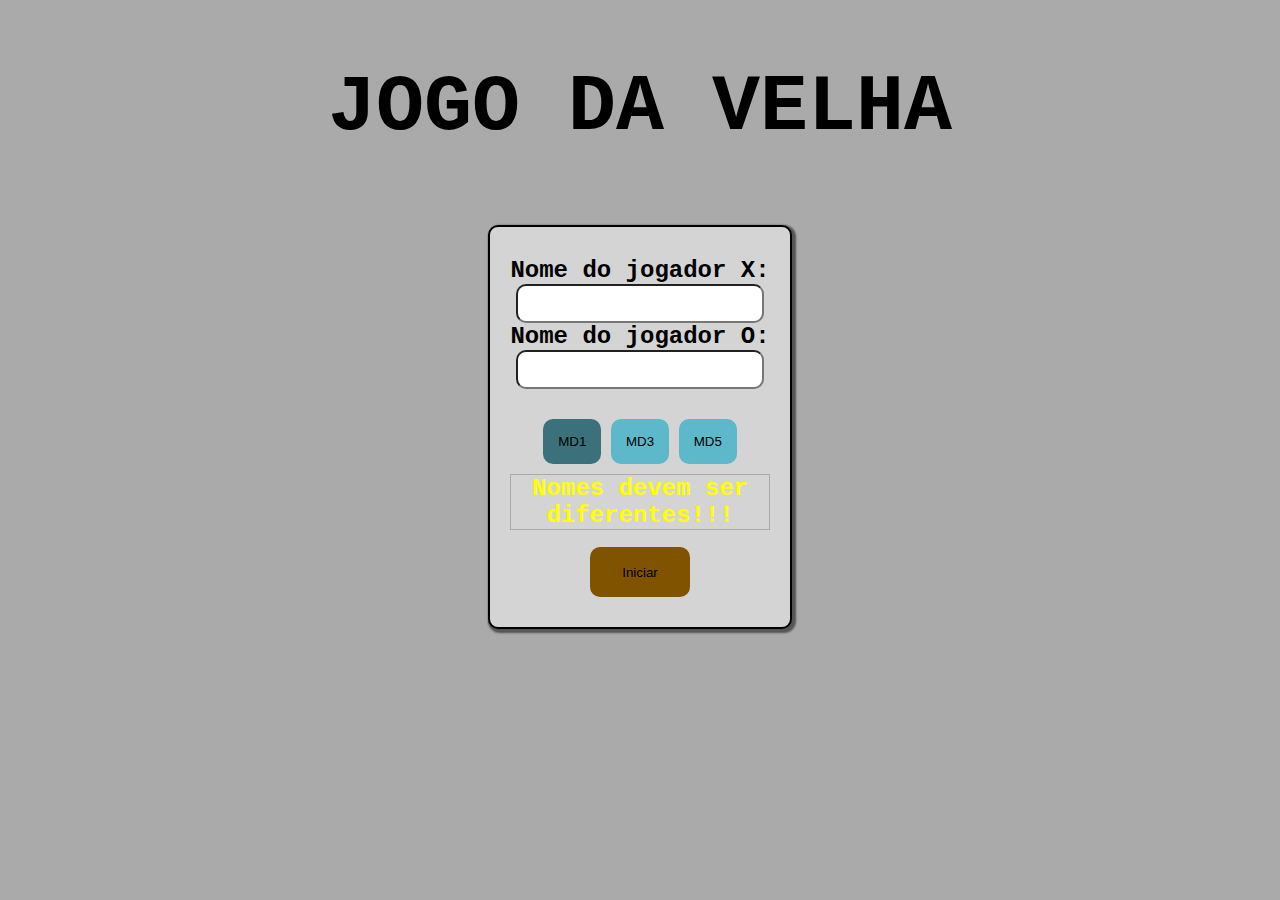
<file: Desafio 3 - Jogo da velha/index.html>
<!DOCTYPE html>
<html lang="pt-BR">

<head>
    <meta charset="UTF-8">
    <meta name="viewport" content="width=device-width, initial-scale=1.0">
    <title>Jogo da Velha</title>
    <link rel="stylesheet" href="style.css">
    <script src="https://ajax.googleapis.com/ajax/libs/jquery/3.7.1/jquery.min.js"></script>
    <script src="script.js" defer></script>
</head>

<body>
    <h1 id="vitoria">JOGO DA VELHA</h1>
    <div class="nomeJogador1"></div>
    <div class="pont1"></div>
    <div class="nomeJogador2"></div>
    <div class="pont2"></div>

    <div class="jogadores">
        <form method="post">
            <label>Nome do jogador X: </label>
            <input id="jogador1" type="text" maxlength="7">
            <label>Nome do jogador O: </label>
            <input id="jogador2" type="text" maxlength="7">
            <div class="opcoes">
                <button id="md1" type="button">MD1</button>
                <button id="md3" type="button">MD3</button>
                <button id="md5" type="button">MD5</button>
            </div>
            <h2 id="mensagem">Nomes devem ser diferentes!!!</h2>
            <button id="comecar" onclick="jogadores()" type="button"> Iniciar </button>
        </form>
    </div>
    <div class="tabuleiro">

    </div>
    <div class="botoes">
        <button id="resetTabuleiro">
            <h2>REINICIAR TABULEIRO</h2>
        </button>
        <button id="resetJogo">
            <h2 id="repetir">REINICIAR JOGO</h2>
        </button>
    </div>
    
</body>

</html>
</file>
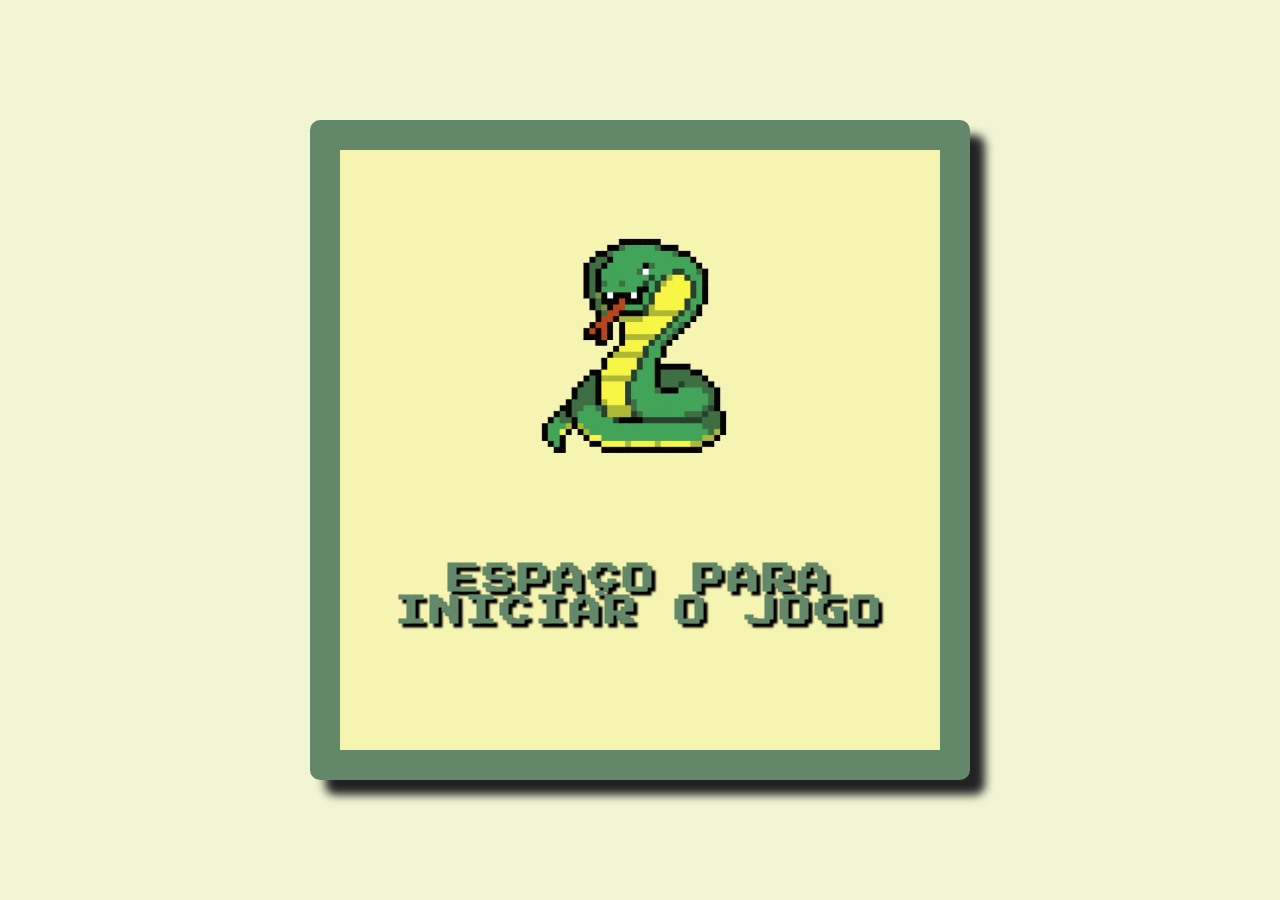
<file: Jogo da cobrinha/index.html>
<!DOCTYPE html>
<html lang="pt-BR">
<head>
    <meta charset="UTF-8">
    <meta name="viewport" content="width=device-width, initial-scale=1.0">
    <link rel="stylesheet" href="style.css">
    <script src="script.js" defer></script>
    <script src="https://ajax.googleapis.com/ajax/libs/jquery/3.7.1/jquery.min.js"></script>
    <link rel="preconnect" href="https://fonts.googleapis.com">
    <link rel="preconnect" href="https://fonts.gstatic.com" crossorigin>
    <link href="https://fonts.googleapis.com/css2?family=Press+Start+2P&display=swap" rel="stylesheet">
    <link rel="icon" type="image/x-icon" href="./img/cobrinha.png">
    <title>Jogo da Cobrinha</title>
</head>
<body> 
    <div class="container">
    </div>

</body>
</html>
</file>
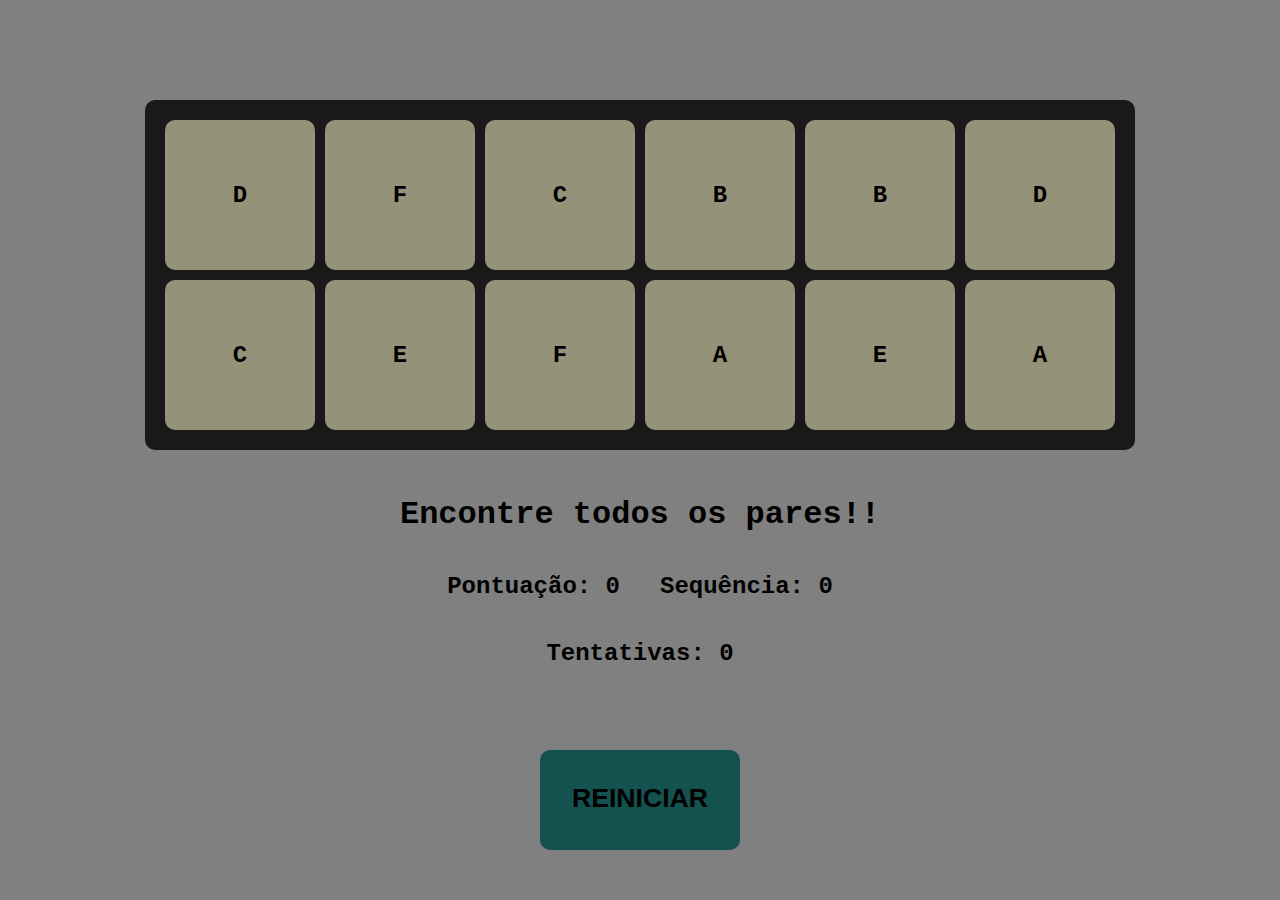
<file: Desafio 1 - Memória/Desafio 1 - Memória/Jogo da Memória/index.html>
<!DOCTYPE html>
<html lang="pt-BR">
<head>
    <script src="jquery-3.7.1.min.js"></script>
    <meta charset="UTF-8">
    <meta name="viewport" content="width=device-width, initial-scale=1.0">
    <title>Jogo de Cartas</title>
    <link rel="stylesheet" href="styled.css">
    <script src="script.js" defer></script>
</head>
<body>
    <div class="container" id="container">

    </div>
    <div class="inf">
        <h1 id="cond">Encontre todos os pares!!</h1>
        <h2 id="pontuacao">Pontuação: 0</h2>
        <h2 id="sequencia">Sequência: 0</h2>
        <h2 id="tentativa">Tentativas: 0</h2>
    </div>
    <button class="reset"> <h1 id="vit">REINICIAR</h1> </button>
   
</body>
</html>
</file>
<file: Desafio 3 - Jogo da velha/style.css>
.tabuleiro {
    display: grid;
    grid-template-rows: 200px 200px 200px;
    grid-template-columns: 200px 200px 200px;
    position: absolute;
    top:160px;   
    pointer-events: all;
    box-sizing: border-box;
    background: #AAA;
    border:5px solid #aaa;
}

h1{
    font-weight: 900;
    font-size: 5em;
    color:black;
}
body {
  display: flex;
  justify-content: center;
  font-family: 'Courier New', Courier, monospace;
  user-select: none;
  background: #AAA;
  transition: 0.5s all;
}
.nomeJogador1{
    position: absolute;
    left:250px;
    top:200px;
    width: 200px;
    height: 100px;
    font-size: 3em;
    background:none;
    text-align: center;
    transition: 1s all;
    
}
.pont1{
    position: absolute;
    left:250px;
    top:300px;
    width: 200px;
    height: 100px;
    background:none;
    text-align: center;
    font-size: 5em;
    display: none;

}
.nomeJogador2{
    position: absolute;
    right:250px;
    top:200px;
    width: 200px;
    height: 100px;
    font-size: 3em;
    text-align: center;
    background:none;
    transition: 1s all;
    text-overflow: clip;
}
.pont2{
    position: absolute;
    right:250px;
    top:300px;
    width: 200px;
    height: 100px;
    text-align: center;
    background:none;
    font-size: 5em;
    display: none;
}
.jogadores{
    position: absolute;
    top:25%;
    display: flex;
    text-align: center;
    justify-content: center;
    background: #d4d4d4;
    border-radius:10px;
    width: 300px;
    border: 2px solid black;
    height: 400px;
    z-index: 1;
    box-shadow: 2px 2px 2px 2px rgba(0, 0, 0, 0.5);
}
form{
    padding: 20px;
    padding-top: 30px;
}
label{
    font-weight: 900;
    font-size: 1.5em;
}
.jogadores input{
    padding: 5px;
    width: 90%;
    height: 25px;
    border-radius: 10px;
}
.jogadores #jogador1{
    color:#5d8aa8
}
.jogadores #jogador2{
    color:#708090
}
.jogadores button#comecar{
    position: absolute;
    top:80%;
    left:50%;
    transform: translateX(-50%);
    width: 100px;
    height: 50px;
    background: rgb(128, 83, 0);
    border: none;
    border-radius:10px;
    transition: 0.3s all;
}
.jogadores button#comecar:hover{
    background: green;
    cursor: pointer;
    box-shadow: 2px 2px 2px 2px rgba(0, 0, 0, 0.5);
}
.jogadores button#md3,#md5{
    position: relative;
    top:30px;
    background: rgb(93, 185, 201);
    border: none;
    border-radius: 10px;
    padding: 15px;
    transition: 0.5s all;
}
.jogadores button#md1{
    position: relative;
    top:30px;
    background: rgb(59, 113, 122);
    border: none;
    border-radius: 10px;
    padding: 15px;
    transition: 0.5s all;
}
.jogadores button#md1:hover,#md3:hover,#md5:hover{
    background: rgb(59, 113, 122);
    cursor: pointer;
    box-shadow: 2px 2px 2px 2px rgba(0, 0, 0, 0.5);
}

#mensagem{
    margin-top:40px;
    color: yellow;
    border: 1px solid #aaa;
    display: flex;
}
.box {
  background: transparent;
  border: 0.1px solid #555;
  display: flex;
  align-items: center;
  justify-content: center;
  color: black;
  transition: 0.5s all;
}

.box:hover{
    cursor: pointer;
    box-shadow: 2px 2px 2px 2px rgba(0, 0, 0, 0.5);
    background: rgb(194, 126, 0);
}

.botoes{
    position: absolute;
    bottom: 50px;
    height: 100px;
    width: 800px;
    border: none;
    display: flex;
    justify-content: space-evenly;
    border-radius: 10px;
    user-select: none;
    transition: 0.5s all;
}

.botoes #resetTabuleiro{
    background: rgb(175, 114, 44);
    border-radius:10px;
    font-size:1em;
    padding:15px;
    transition: 0.3s all;
    
}
.botoes #resetTabuleiro:hover{
    background: rgb(45, 117, 45);
    color: white;
    cursor:pointer;
    box-shadow: 10px 10px 20px rgba(0, 0, 0, 0.5);
    font-size: 1.01em;
}
.botoes #resetJogo{
    background: rgb(175, 114, 44);
    border-radius:10px;
    font-size:1em;
    padding:15px;
    transition: 0.3s all;
}
.botoes #resetJogo:hover{
    background: rgb(250, 61, 61);
    color: white;
    cursor:pointer;
    box-shadow: 10px 10px 20px rgba(0, 0, 0, 0.5);
    font-size: 1.01em;
}
</file>
<file: Jogo da cobrinha/style.css>
html {
  overflow: hidden;
}
#titulo {
  display: flex;
  justify-content: center;
  text-align: center;
  color: rgb(0, 0, 0);
  font-size: 4em;
}
body {
  width: 100vw;
  height: 100vh;
  background-color: rgb(242, 245, 212);
  font-family: "Press Start 2P", system-ui;
  user-select: none;
  display: flex;
  justify-content: center;
  align-items: center;
  margin: 0;
}
.container {
  width: 600px;
  height: 600px;
  background: rgb(245, 244, 177);
  border-radius: 10px;
  border: 30px solid rgb(99, 136, 105);
  -webkit-filter: drop-shadow(5px 5px 5px #222);
  filter: drop-shadow(15px 15px 5px #222);
}
img {
  position: relative;
  left: 9em;
  top: 40px;
  animation: balanca 6s linear infinite;
}
@keyframes balanca {
  0% {
    transform: rotateY(0deg);
  }
  25% {
    transform: rotateY(90deg);
  }
  50% {
    transform: rotateY(180deg);
  }
  75% {
    transform: rotateY(90deg);
  }
  100% {
    transform: rotateY(0deg);
  }
}
.container h1 {
  position: absolute;
  top: 60%;
  transform: translateY(50%);
  text-align: center;
  letter-spacing: 3px;
  color: rgb(99, 136, 105);
  text-shadow: 4px 4px 2px rgba(0, 0, 0, 1);
}
.container h2 {
    position: absolute;
    top: 67%;
    transform: translateY(50%);
    text-align: center;
    letter-spacing: 2px;
    color: rgb(99, 136, 105);
    text-shadow: 4px 4px 2px rgba(0, 0, 0, 1);
  }
.cabeca {
  position: absolute;
  width: 30px;
  height: 30px;
  background: rgb(0, 255, 76);
}
.cobra {
  position: absolute;
  height: 30px;
  transition: 0.05s all;
}
.rabo {
  position: absolute;
  width: 30px;
  height: 30px;
  background: rgb(7, 39, 14);
}
.comida {
  position: absolute;
  width: 30px;
  height: 30px;
  left: 0px;
  top: 0px;
  background: transparent center/cover url("./img/maca.png") no-repeat;
}
#obstaculo-0, #obstaculo-1, #obstaculo-2 {
  position: absolute;
  width: 30px;
  height: 30px;
  left: 0px;
  top: 0px;
  border-radius: 5px;
  background: rgb(196, 104, 0) center/cover url("./img/muro.png") no-repeat;
}
.pontuacao {
  position: absolute;
  top: -100px;
  right: 1em;
  margin-bottom: 5px;
  width: 100px;
  height: 30px;
  border-radius: 10px;
  background: rgb(0, 0, 0);
  border: 2px solid chartreuse;
  padding: 10px;
  text-align: center;
}
#pontComida {
  font-size: 2em;
  font-weight: bolder;
  color: chartreuse;
}
.vitoria{
  position: absolute;
  left: 50%;
  transform: translateX(-50%);
  bottom: 15%;
  width: 200px;
  height: 75px;
  border-radius: 20px;
  background: rgb(99, 136, 105);
  text-align: center;
  align-content: center;
}
#venceu {
  justify-self: center;
}
</file>
<file: Desafio 1 - Memória/Desafio 1 - Memória/Jogo da Memória/styled.css>
body {
    font-family: 'Courier New', Courier, monospace;
    display: flex;
    flex-direction: column;
    align-items: center;
    background: grey ;
    margin-top:100px;
    user-select: none;
}

h1 {
    margin-bottom: 20px;
}


.container {
    display: grid;
    grid-template-columns: repeat(6, 150px);
    gap: 10px;
    background: #191919;
    padding: 20px;
    border-radius: 10px;
    transition: all 1s;
}

.carta {
    width: 150px;
    height: 150px;
    background-color: #949278;
    display: flex;
    align-items: center;
    justify-content: center;
    cursor: pointer;
    font-size: 24px;
    border-radius: 10px;
    position: relative;
    color:black;
    transition: all 0.2s;
    font-weight:bold;
    pointer-events:none;
}

.inf{
    display: flex;
    flex-wrap: wrap;
    justify-content: center;
    width: 500px;
    font-weight: bold;    
    margin-top:25px; 
    transition: all 0.2s;
}
.inf #cond{
    text-align: center;
}
.inf h2{
    margin:20px;
}

.reset{
    position: absolute;
    bottom: 50px;
    background: #13524e;
    height: 100px;
    width: 200px;
    border: none;
    border-radius: 10px;
    user-select: none;
}
.reset:hover{
    background: white;
    cursor:pointer;
    box-shadow: 10px 10px 20px rgba(0, 0, 0, 0.5);
}
</file>
